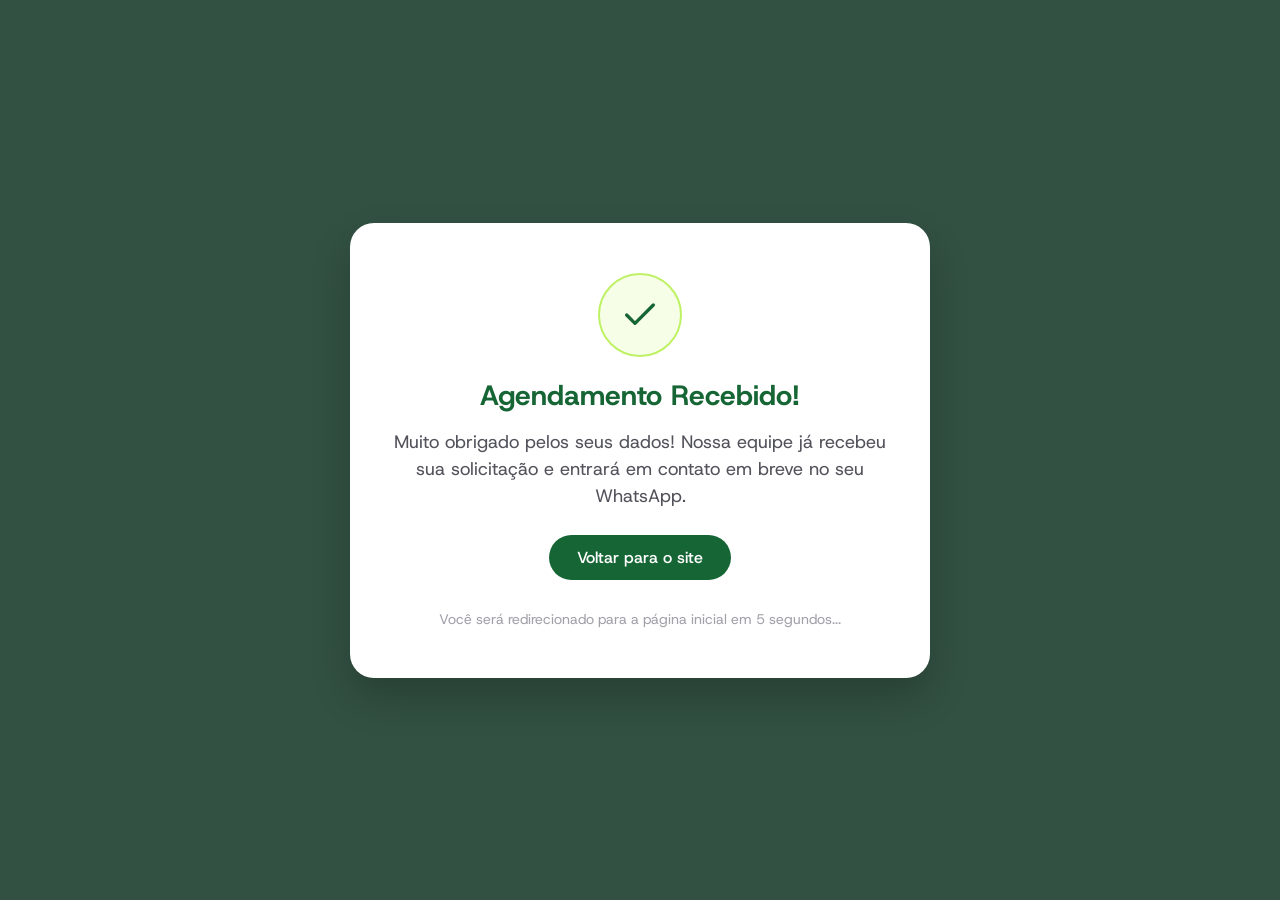
<file: obrigado.html>
<!DOCTYPE html>
<html lang="pt-BR">

<head>
    <meta charset="UTF-8">
    <meta name="viewport" content="width=device-width, initial-scale=1.0">
    <title>Obrigado! | Smillens</title>
    <!-- Redirect to index after 5 seconds -->
    <!-- FormSubmit sends the user OUT to their servers, so a relative meta refresh on the destination page works -->
    <meta http-equiv="refresh" content="5;url=https://brianws01.github.io/SMILES-TESTE/">
    <link href="https://fonts.googleapis.com/css2?family=Host+Grotesk:wght@300;400;500;600;700&display=swap"
        rel="stylesheet">
    <style>
        :root {
            --color-green-dark: #166534;
            --color-green: #325142;
            --color-green-light: #bef264;
            --color-white: #ffffff;
            --color-black: #404040;
            --color-gray-100: #f4f4f5;
            --color-gray-600: #52525b;
        }

        body {
            font-family: 'Host Grotesk', sans-serif;
            margin: 0;
            padding: 0;
            background-color: var(--color-green);
            color: var(--color-white);
            display: flex;
            align-items: center;
            justify-content: center;
            height: 100vh;
            text-align: center;
        }

        .thank-you-container {
            background-color: var(--color-white);
            border-radius: 24px;
            padding: 50px 40px;
            max-width: 500px;
            width: 90%;
            box-shadow: 0 20px 40px rgba(0, 0, 0, 0.2);
            color: var(--color-black);
            animation: fadeInUp 0.6s ease-out;
        }

        @keyframes fadeInUp {
            from {
                opacity: 0;
                transform: translateY(30px);
            }

            to {
                opacity: 1;
                transform: translateY(0);
            }
        }

        .icon-circle {
            width: 80px;
            height: 80px;
            background-color: #f7fee7;
            /* very light lime */
            border-radius: 50%;
            display: flex;
            align-items: center;
            justify-content: center;
            margin: 0 auto 20px;
            border: 2px solid var(--color-green-light);
        }

        .icon-circle svg {
            width: 40px;
            height: 40px;
            color: var(--color-green-dark);
        }

        h1 {
            font-size: 28px;
            margin: 0 0 15px;
            color: var(--color-green-dark);
            font-weight: 700;
        }

        p {
            font-size: 18px;
            color: var(--color-gray-600);
            line-height: 1.5;
            margin: 0 0 25px;
        }

        .redirect-text {
            font-size: 14px;
            color: #a1a1aa;
            margin-top: 30px;
        }

        .btn-back {
            display: inline-block;
            background-color: var(--color-green-dark);
            color: var(--color-white);
            text-decoration: none;
            padding: 12px 28px;
            border-radius: 50px;
            font-weight: 500;
            transition: background 0.3s ease;
        }

        .btn-back:hover {
            background-color: #14532d;
        }
    </style>
</head>

<body>
    <div class="thank-you-container">
        <div class="icon-circle">
            <!-- Check Icon -->
            <svg viewBox="0 0 24 24" fill="none" stroke="currentColor" stroke-width="2" stroke-linecap="round"
                stroke-linejoin="round">
                <polyline points="20 6 9 17 4 12"></polyline>
            </svg>
        </div>
        <h1>Agendamento Recebido!</h1>
        <p>Muito obrigado pelos seus dados! Nossa equipe já recebeu sua solicitação e entrará em contato em breve no seu
            WhatsApp.</p>

        <a href="index.html" class="btn-back">Voltar para o site</a>

        <div class="redirect-text">
            Você será redirecionado para a página inicial em 5 segundos...
        </div>
    </div>
</body>

</html>
</file>
